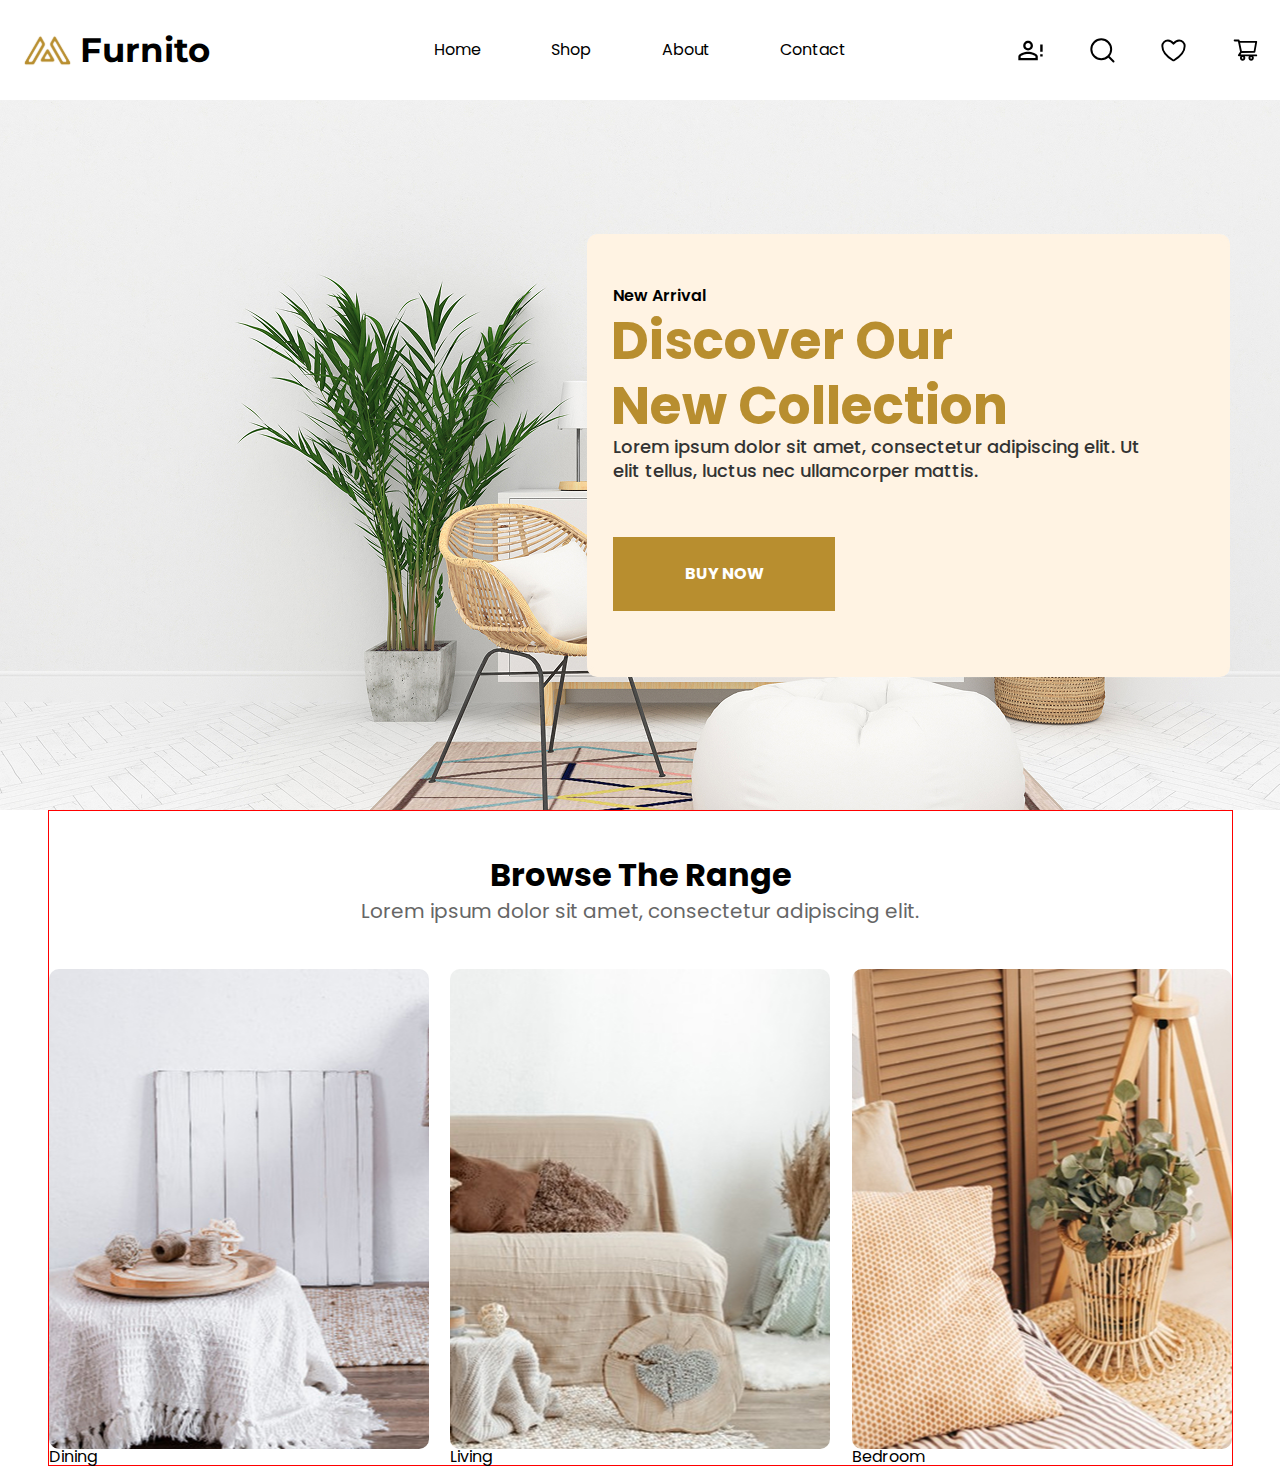
<file: index.html>
<!DOCTYPE html>
<html lang="en">
  <head>
    <meta charset="UTF-8" />
    <meta name="viewport" content="width=device-width, initial-scale=1.0" />
    <title>Document</title>
    <link rel="preconnect" href="https://fonts.googleapis.com" />
    <link rel="preconnect" href="https://fonts.gstatic.com" crossorigin />
    <link
      href="https://fonts.googleapis.com/css2?family=Montserrat:ital,wght@0,100..900;1,100..900&family=Poppins:ital,wght@0,100;0,200;0,300;0,400;0,500;0,600;0,700;0,800;0,900;1,100;1,200;1,300;1,400;1,500;1,600;1,700;1,800;1,900&display=swap"
      rel="stylesheet"
    />
    <link rel="stylesheet" href="./styles/styles.css" />
  </head>
  <body>
    <div class="main">
      <header class="header-container">
        <div class="header-item">
          <a href="/" class="header-logo-wraper"></a>
          <span class="header-logo"></span>
          <span class="header-logo-text">Furnito</span>
        </div>
        <div class="header-item">
          <a href="" class="header-link">Home</a>
          <a href="" class="header-link">Shop</a>
          <a href="" class="header-link">About</a>
          <a href="" class="header-link">Contact</a>
        </div>
        <div class="header-item">
          <div class="actions-container">
            <button class="action-button"></button>
            <button class="action-button"></button>
            <button class="action-button"></button>
            <button class="action-button"></button>
          </div>
        </div>
        <div class="header-item">
          <div class="header-mobile">
            <div class="mobile-menu">
              <div class="mobile-links">
                <a href="" class="mobile-header-link">Home</a>
                <a href="" class="mobile-header-link">Shop</a>
                <a href="" class="mobile-header-link">About</a>
                <a href="" class="mobile-header-link">Contact</a>
              </div>
              <div class="mobile-actions">
                <button class="action-button"></button>
                <button class="action-button"></button>
                <button class="action-button"></button>
                <button class="action-button"></button>
              </div>
            </div>
          </div>
        </div>
      </header>
      <main>
        <div class="banner-container">
          <div class="banner-wrapper">
            <div class="banner-content">
              <h1 class="title-content">New Arrival</h1>
              <h2 class="main-title">
                Discover Our <br />
                New Collection
              </h2>
              <p class="title-description">
                Lorem ipsum dolor sit amet, consectetur adipiscing elit. Ut elit
                tellus, luctus nec ullamcorper mattis.
              </p>
              <button class="main-button">BUY NOW</button>
            </div>
          </div>
        </div>
        <!-- Browse The Range -->
         <div class="ranges-container">
          <div class="ranges-wrapper">
            <h3>Browse The Range</h3>
            <p class="ranges-description">Lorem ipsum dolor sit amet, consectetur adipiscing elit.</p>
          </div>
          <div class="range-items-wrapper">
            <div class="range-item">
              <div></div>
              <p>Dining</p>
            </div>
            <div class="range-item">
              <div></div>
              <p>Living</p>
            </div>
            <div class="range-item">
              <div></div>
              <p>Bedroom</p>
            </div>
          </div>
         </div>
      </main>
      <script src="./script.js"></script>
    </div>
  </body>
</html>
</file>
<file: styles/styles.css>
@import url("./reset.css");
@import url("./header.css");
@import url("./baner.css");
@import url("./ranges.css");

:root {
  --main-color: #b88e2f;
  --secondary-color: #fff3e3;
  --main-typography-color: #000;
  --secondary-typography-color: #666;
}

body {
  font-family: "Poppins", serif;
}

.main {
  position: relative;
  overflow-x: hidden;
  min-height: 100vh;
}

h3 {
  font-weight: bold;
  font-size: 32px;
  color: var(--main-typography-color);
}
</file>
